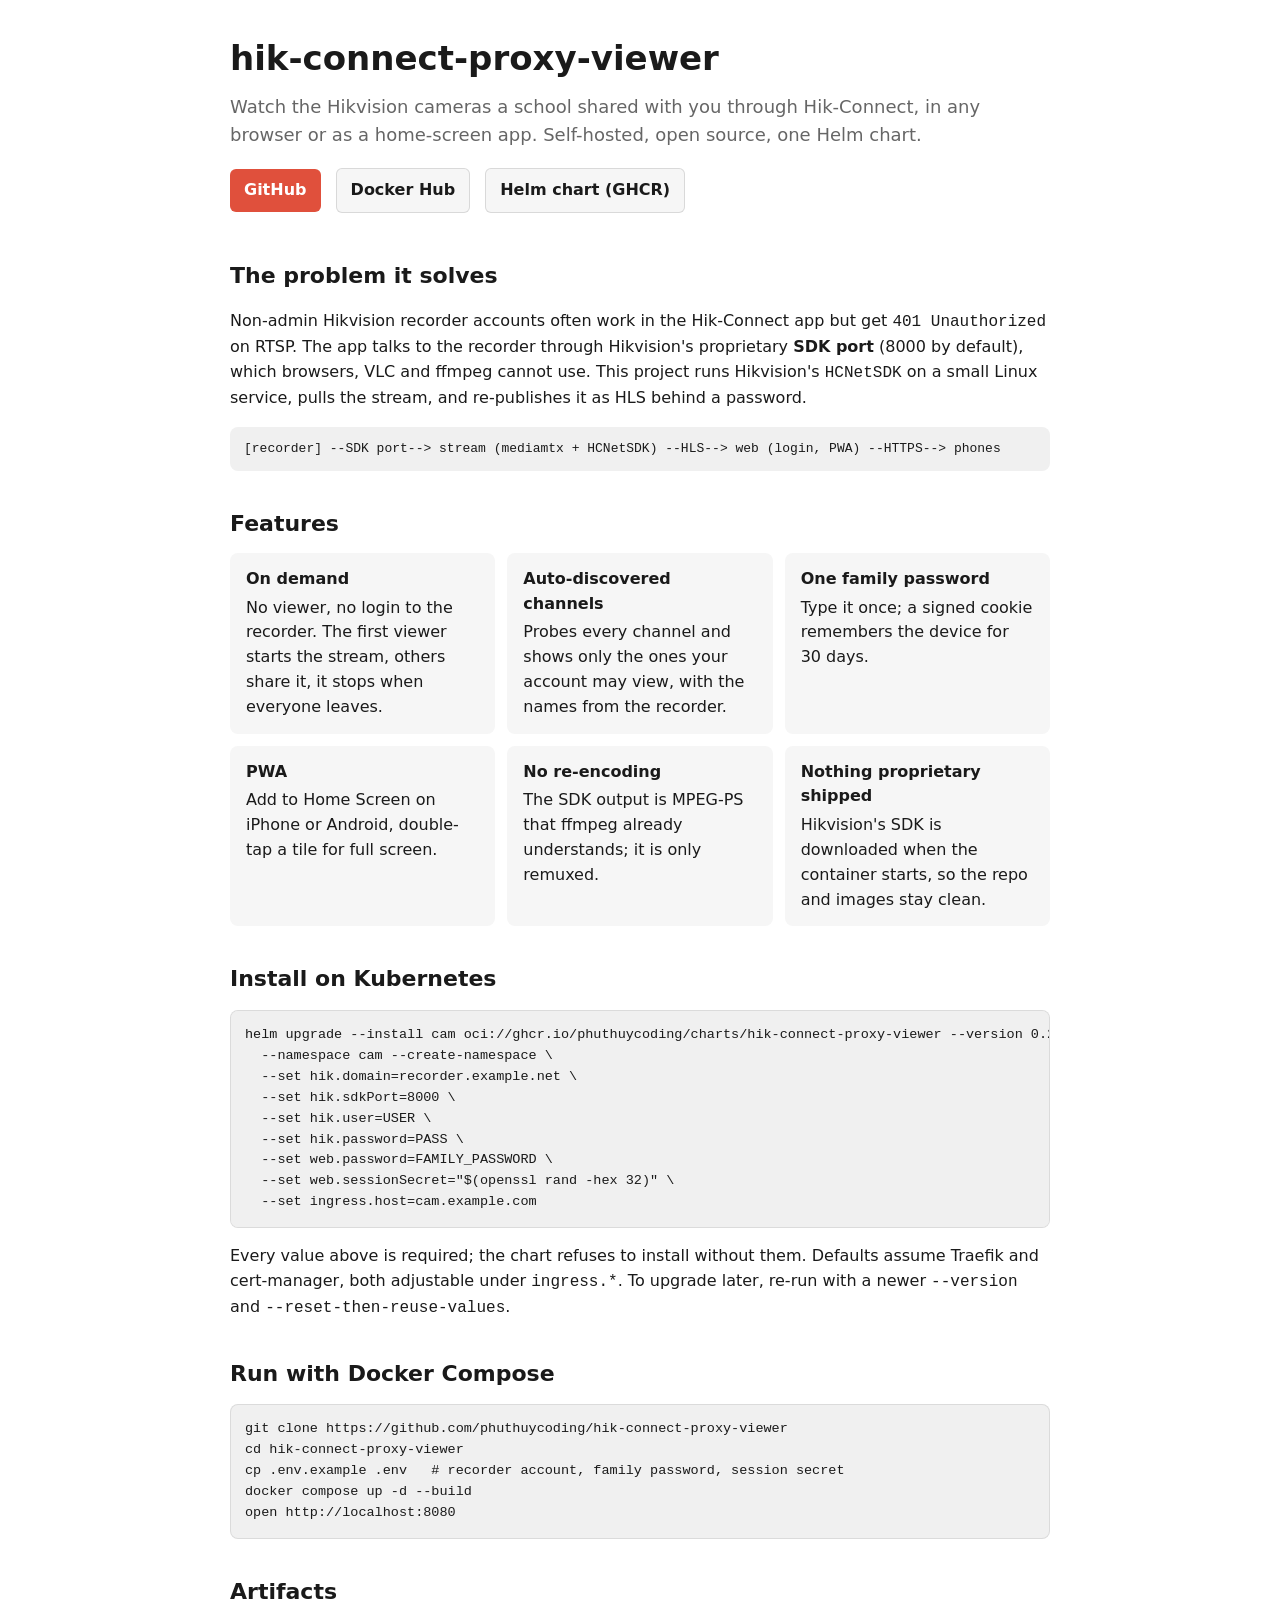
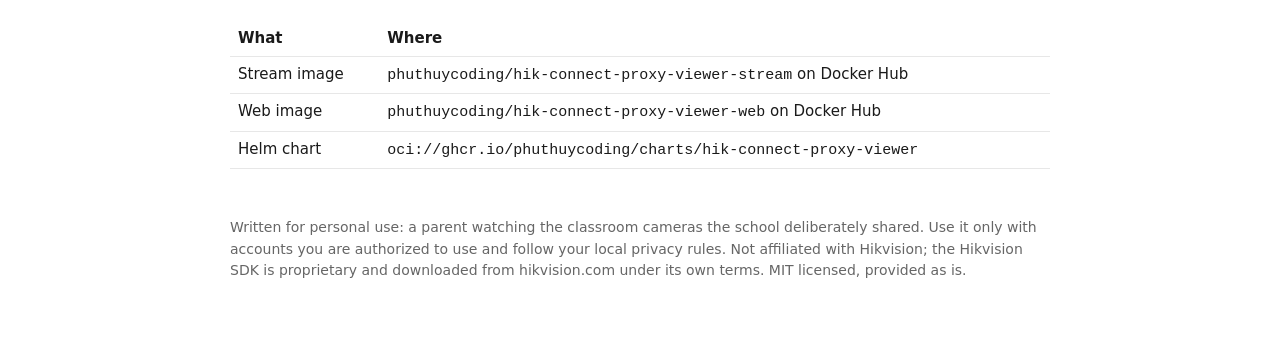
<file: docs/index.html>
<!doctype html>
<html lang="en">
<head>
<meta charset="utf-8">
<meta name="viewport" content="width=device-width, initial-scale=1">
<title>hik-connect-proxy-viewer: watch Hik-Connect cameras in a browser</title>
<meta name="description" content="Self-hosted proxy that turns a Hikvision recorder account shared via Hik-Connect (SDK port only, RTSP refused) into an HLS web app with a family password, PWA and auto-discovered channels. Docker images + Helm chart.">
<meta name="keywords" content="Hik-Connect, Hikvision, HCNetSDK, NVR, DVR, RTSP 401, HLS, mediamtx, Kubernetes, Helm chart, Docker, PWA, classroom camera, school camera, parent">
<link rel="canonical" href="https://phuthuycoding.github.io/hik-connect-proxy-viewer/">
<meta property="og:type" content="website">
<meta property="og:title" content="hik-connect-proxy-viewer">
<meta property="og:description" content="Watch Hikvision channels shared through Hik-Connect in any browser or as a home-screen app. Open source, one Helm chart, public Docker images.">
<meta property="og:url" content="https://phuthuycoding.github.io/hik-connect-proxy-viewer/">
<meta name="twitter:card" content="summary">
<script type="application/ld+json">
{
  "@context": "https://schema.org",
  "@type": "SoftwareApplication",
  "name": "hik-connect-proxy-viewer",
  "applicationCategory": "MultimediaApplication",
  "operatingSystem": "Linux, Kubernetes, Docker",
  "license": "https://opensource.org/licenses/MIT",
  "codeRepository": "https://github.com/phuthuycoding/hik-connect-proxy-viewer",
  "description": "Proxy Hikvision recorder channels shared via Hik-Connect (SDK port) to HLS, with a password-protected PWA web app. Docker images and a Helm chart."
}
</script>
<style>
  :root { color-scheme: light dark; --accent: #e0503c; --bg: #fff; --fg: #1a1a1a; --muted: #666; --card: #f6f6f6; --code: #f0f0f0; }
  @media (prefers-color-scheme: dark) { :root { --bg: #111; --fg: #e6e6e6; --muted: #9a9a9a; --card: #1c1c1c; --code: #1a1a1a; } }
  * { box-sizing: border-box; }
  body { margin: 0; background: var(--bg); color: var(--fg); font: 16px/1.55 -apple-system, system-ui, Segoe UI, Roboto, sans-serif; }
  main { max-width: 860px; margin: 0 auto; padding: 32px 20px 60px; }
  h1 { font-size: 34px; margin: 0 0 8px; }
  h2 { font-size: 22px; margin: 36px 0 12px; }
  .lead { font-size: 18px; color: var(--muted); margin: 0 0 20px; }
  .links a { display: inline-block; margin: 0 10px 10px 0; padding: 9px 14px; border-radius: 6px; background: var(--accent); color: #fff; text-decoration: none; font-weight: 600; }
  .links a.alt { background: var(--card); color: var(--fg); border: 1px solid #8884; }
  pre { background: var(--code); border: 1px solid #8883; border-radius: 8px; padding: 14px; overflow-x: auto; font-size: 13.5px; }
  code { font-family: ui-monospace, SFMono-Regular, Menlo, monospace; }
  .grid { display: grid; grid-template-columns: repeat(auto-fit, minmax(240px, 1fr)); gap: 12px; }
  .card { background: var(--card); border-radius: 8px; padding: 14px 16px; }
  .card b { display: block; margin-bottom: 4px; }
  .flow { background: var(--code); border-radius: 8px; padding: 12px 14px; font-family: ui-monospace, Menlo, monospace; font-size: 13px; overflow-x: auto; white-space: nowrap; }
  footer { margin-top: 48px; color: var(--muted); font-size: 14px; }
  table { border-collapse: collapse; width: 100%; font-size: 15px; }
  td, th { text-align: left; padding: 6px 8px; border-bottom: 1px solid #8883; vertical-align: top; }
</style>
</head>
<body>
<main>
  <h1>hik-connect-proxy-viewer</h1>
  <p class="lead">Watch the Hikvision cameras a school shared with you through Hik-Connect, in any browser or as a home-screen app. Self-hosted, open source, one Helm chart.</p>
  <p class="links">
    <a href="https://github.com/phuthuycoding/hik-connect-proxy-viewer">GitHub</a>
    <a class="alt" href="https://hub.docker.com/r/phuthuycoding/hik-connect-proxy-viewer-stream">Docker Hub</a>
    <a class="alt" href="https://github.com/phuthuycoding/hik-connect-proxy-viewer/pkgs/container/charts%2Fhik-connect-proxy-viewer">Helm chart (GHCR)</a>
  </p>

  <h2>The problem it solves</h2>
  <p>Non-admin Hikvision recorder accounts often work in the Hik-Connect app but get <code>401 Unauthorized</code> on RTSP. The app talks to the recorder through Hikvision's proprietary <strong>SDK port</strong> (8000 by default), which browsers, VLC and ffmpeg cannot use. This project runs Hikvision's <code>HCNetSDK</code> on a small Linux service, pulls the stream, and re-publishes it as HLS behind a password.</p>
  <div class="flow">[recorder] --SDK port--> stream (mediamtx + HCNetSDK) --HLS--> web (login, PWA) --HTTPS--> phones</div>

  <h2>Features</h2>
  <div class="grid">
    <div class="card"><b>On demand</b>No viewer, no login to the recorder. The first viewer starts the stream, others share it, it stops when everyone leaves.</div>
    <div class="card"><b>Auto-discovered channels</b>Probes every channel and shows only the ones your account may view, with the names from the recorder.</div>
    <div class="card"><b>One family password</b>Type it once; a signed cookie remembers the device for 30 days.</div>
    <div class="card"><b>PWA</b>Add to Home Screen on iPhone or Android, double-tap a tile for full screen.</div>
    <div class="card"><b>No re-encoding</b>The SDK output is MPEG-PS that ffmpeg already understands; it is only remuxed.</div>
    <div class="card"><b>Nothing proprietary shipped</b>Hikvision's SDK is downloaded when the container starts, so the repo and images stay clean.</div>
  </div>

  <h2>Install on Kubernetes</h2>
<pre><code>helm upgrade --install cam oci://ghcr.io/phuthuycoding/charts/hik-connect-proxy-viewer --version 0.2.0 \
  --namespace cam --create-namespace \
  --set hik.domain=recorder.example.net \
  --set hik.sdkPort=8000 \
  --set hik.user=USER \
  --set hik.password=PASS \
  --set web.password=FAMILY_PASSWORD \
  --set web.sessionSecret="$(openssl rand -hex 32)" \
  --set ingress.host=cam.example.com</code></pre>
  <p>Every value above is required; the chart refuses to install without them. Defaults assume Traefik and cert-manager, both adjustable under <code>ingress.*</code>. To upgrade later, re-run with a newer <code>--version</code> and <code>--reset-then-reuse-values</code>.</p>

  <h2>Run with Docker Compose</h2>
<pre><code>git clone https://github.com/phuthuycoding/hik-connect-proxy-viewer
cd hik-connect-proxy-viewer
cp .env.example .env   # recorder account, family password, session secret
docker compose up -d --build
open http://localhost:8080</code></pre>

  <h2>Artifacts</h2>
  <table>
    <tr><th>What</th><th>Where</th></tr>
    <tr><td>Stream image</td><td><code>phuthuycoding/hik-connect-proxy-viewer-stream</code> on Docker Hub</td></tr>
    <tr><td>Web image</td><td><code>phuthuycoding/hik-connect-proxy-viewer-web</code> on Docker Hub</td></tr>
    <tr><td>Helm chart</td><td><code>oci://ghcr.io/phuthuycoding/charts/hik-connect-proxy-viewer</code></td></tr>
  </table>

  <footer>
    <p>Written for personal use: a parent watching the classroom cameras the school deliberately shared. Use it only with accounts you are authorized to use and follow your local privacy rules. Not affiliated with Hikvision; the Hikvision SDK is proprietary and downloaded from hikvision.com under its own terms. MIT licensed, provided as is.</p>
  </footer>
</main>
</body>
</html>
</file>
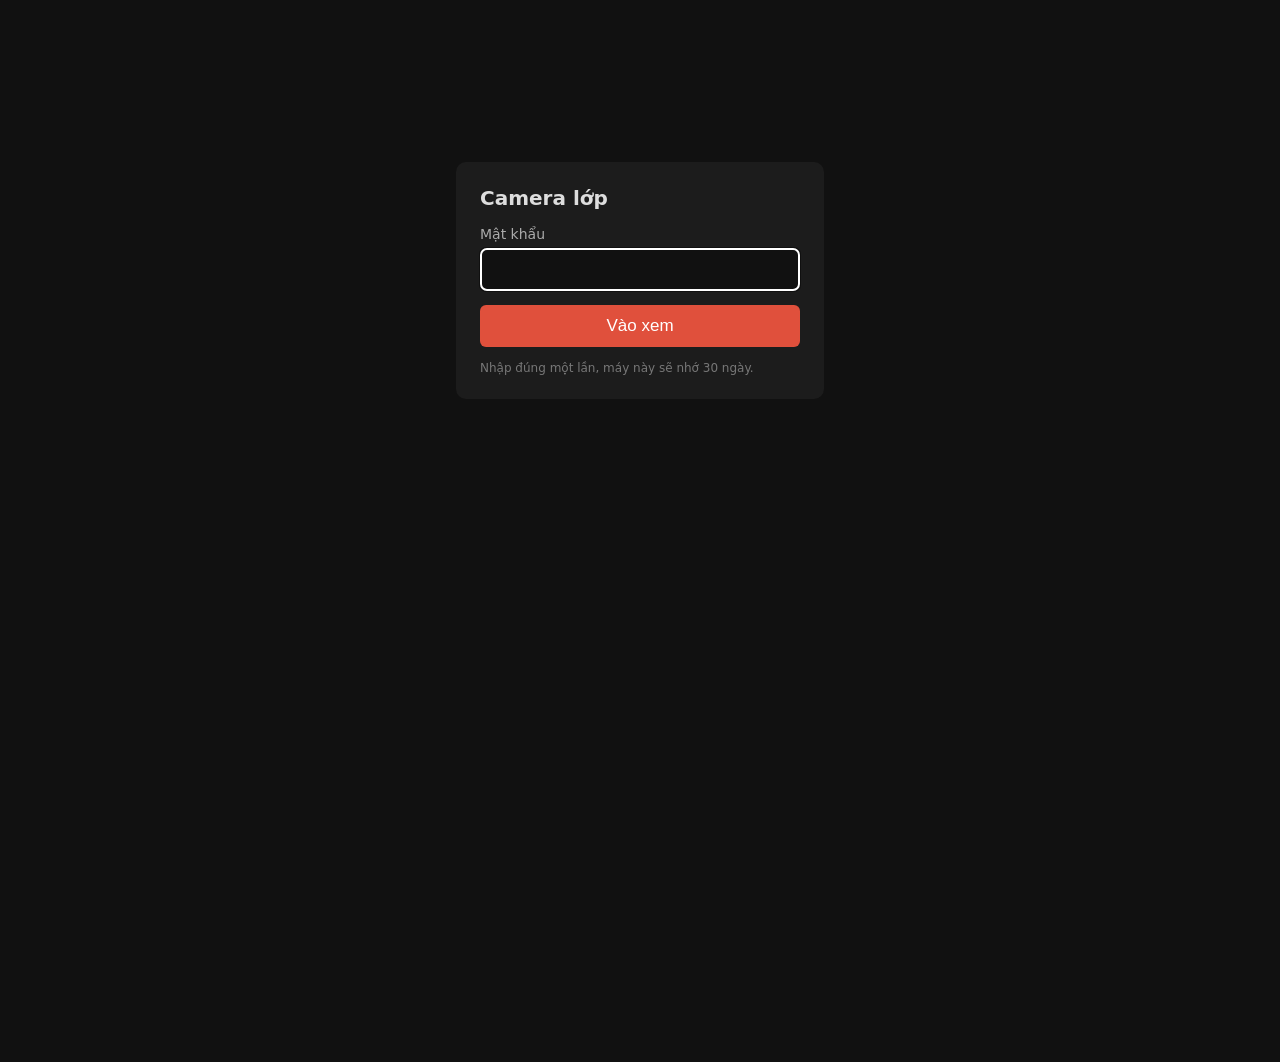
<file: apps/web/static/login.html>
<!doctype html>
<html lang="vi">
<head>
<meta charset="utf-8">
<meta name="viewport" content="width=device-width, initial-scale=1">
<title>Camera lớp</title>
<style>
  :root { color-scheme: dark; }
  html, body { margin: 0; height: 100%; background: #111; color: #ddd; font-family: -apple-system, system-ui, sans-serif; }
  .box { max-width: 320px; margin: 18vh auto 0; padding: 24px; background: #1c1c1c; border-radius: 10px; }
  h1 { font-size: 20px; margin: 0 0 16px; }
  label { display: block; font-size: 14px; margin-bottom: 6px; color: #aaa; }
  input { width: 100%; box-sizing: border-box; font-size: 18px; padding: 10px 12px; border-radius: 6px;
          border: 1px solid #444; background: #111; color: #eee; }
  button { width: 100%; margin-top: 14px; font-size: 17px; padding: 11px; border: 0; border-radius: 6px;
           background: #e0503c; color: #fff; cursor: pointer; }
  .err { color: #ff7b6b; font-size: 14px; margin-top: 10px; display: none; }
  .hint { color: #777; font-size: 12px; margin-top: 14px; }
</style>
</head>
<body>
<form class="box" method="post" action="/api/login">
  <h1>Camera lớp</h1>
  <label for="password">Mật khẩu</label>
  <input id="password" name="password" type="password" autocomplete="current-password" autofocus required>
  <button type="submit">Vào xem</button>
  <div class="err" id="err">Sai mật khẩu, thử lại.</div>
  <div class="hint">Nhập đúng một lần, máy này sẽ nhớ 30 ngày.</div>
</form>
<script>
  if (new URLSearchParams(location.search).get("err")) {
    document.getElementById("err").style.display = "block";
  }
</script>
</body>
</html>
</file>
